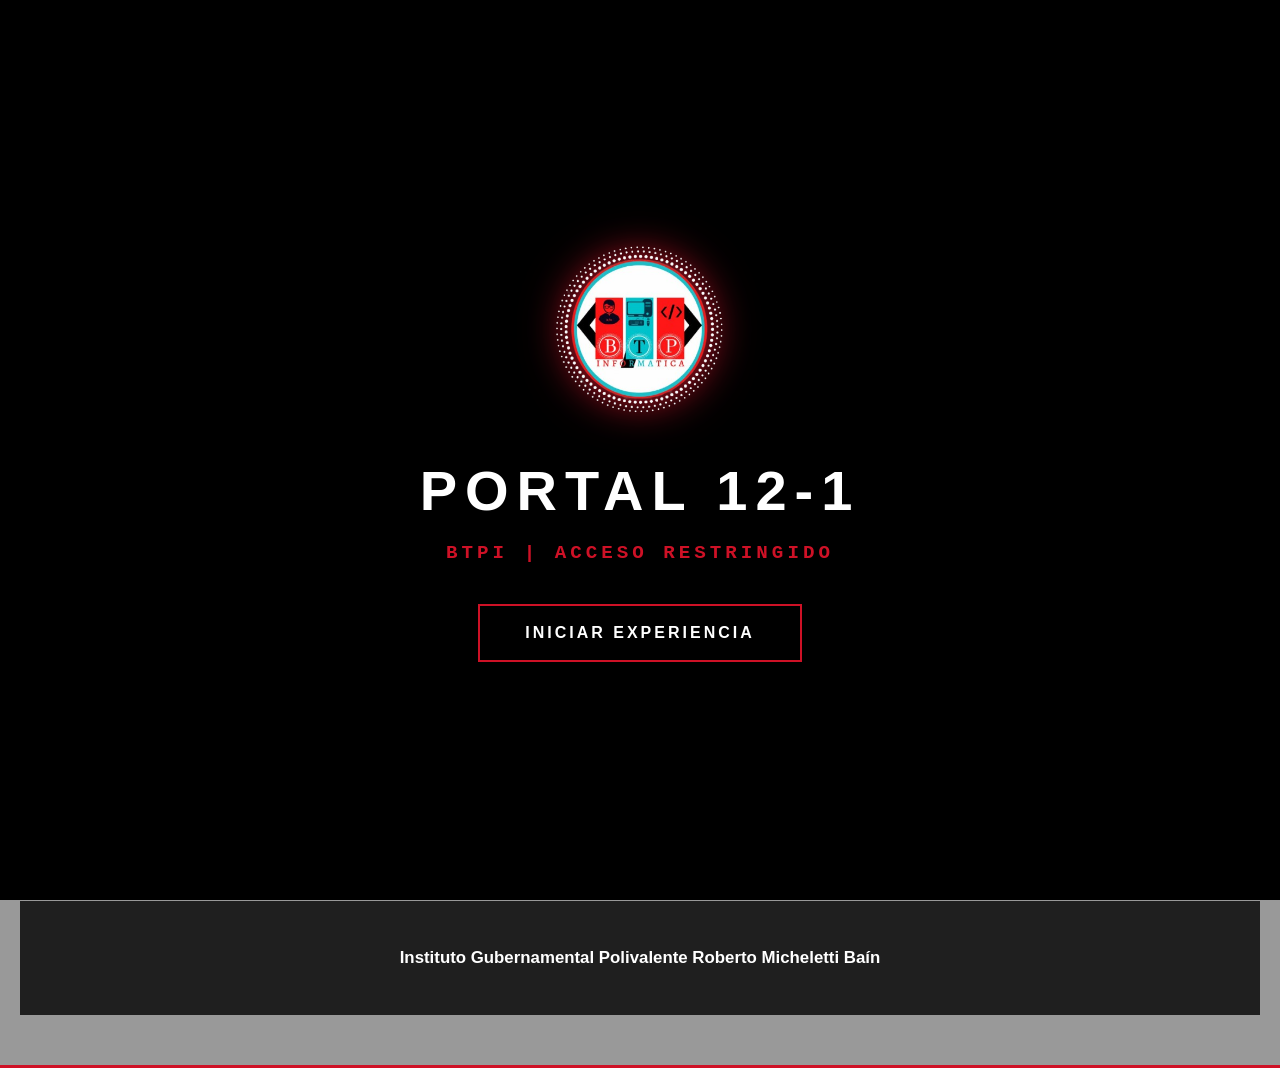
<file: index.html>
<!DOCTYPE html>
<html lang="es">
<head>
    <meta charset="UTF-8">
    <title>12-1 BTPI | ELITE</title>
    <link rel="stylesheet" href="estilos.css">
</head>
<body class="bloquear-scroll">

    <div id="portal-negro">
        <div style="position: relative; z-index: 2; text-align: center;">
            <img src="img/LOGO.png" alt="Logo" class="logo-portal">
            <h1 class="titulo-portal">PORTAL 12-1</h1>
            <p class="subtitulo-portal">BTPI | ACCESO RESTRINGIDO</p>
            <button onclick="desbloquearSistema()" class="boton-inicio">INICIAR EXPERIENCIA</button>
        </div>
    </div>
		
    <div class="fondo-con-opacidad"></div>

    <header>
        <div class="contenedor-logo-head"> </div>
<header><img src="img/LOGO.png" alt="Logo BTPI" class="logo-btpi-small">
        <h1 class="titulo-majestuoso">12-1 BTPI</h1>
    <p class="subtitulo-premium">BACHILLERATO TÉCNICO PROFESIONAL EN INFORMÁTICA</p>
    </header>

    <nav>
        <ul>
            <li><a href="index.html">INICIO</a></li>
            <li><a href="clases.html">CLASES</a></li>
            <li><a href="profesores.html">PROFESORES</a></li>
            <li><a href="galeria.html">GALERÍA</a></li> 
			<li><a href="contacto.html">CONTACTO</a></li>
        </ul>
    </nav>

    <main>
        <section class="tarjeta-cristal">
            <h2>Bienvenidos a Nuestra Galaxia Tecnológica</h2>
			<p>Somos la generación dorada del <b>Instituto Roberto Micheletti Baín.</b> Aquí no solo estudiamos informática, creamos el futuro.</p>
            <p>Explora nuestro sitio para conocer nuestras pasiones: <br> 
               <span class="materia">Diseño Web</span>, <span class="materia">Producción Digital</span>, y más.
            </p>
        </section>
    </main>

    <footer>
	   <p><h3>Instituto Gubernamental Polivalente Roberto Micheletti Baín</h3></p>
    </footer>
		
		<script>
    // Efecto de aparición al hacer scroll
    const observarElementos = new IntersectionObserver((entries) => {
        entries.forEach(entry => {
            if (entry.isIntersecting) {
                entry.target.style.opacity = "1";
                entry.target.style.transform = "translateY(0)";
            }
        });
    }, { threshold: 0.1 });

    // Aplicar a todas las tarjetas
    document.querySelectorAll('.tarjeta-clase-pro, .tarjeta-docente, .tarjeta-cristal').forEach(tarjeta => {
        tarjeta.style.opacity = "0";
        tarjeta.style.transform = "translateY(30px)";
        tarjeta.style.transition = "all 0.6s ease-out";
        observarElementos.observe(tarjeta);
    });
</script>
		
		<script src="musica.js"></script>
</body>
</html>
</file>
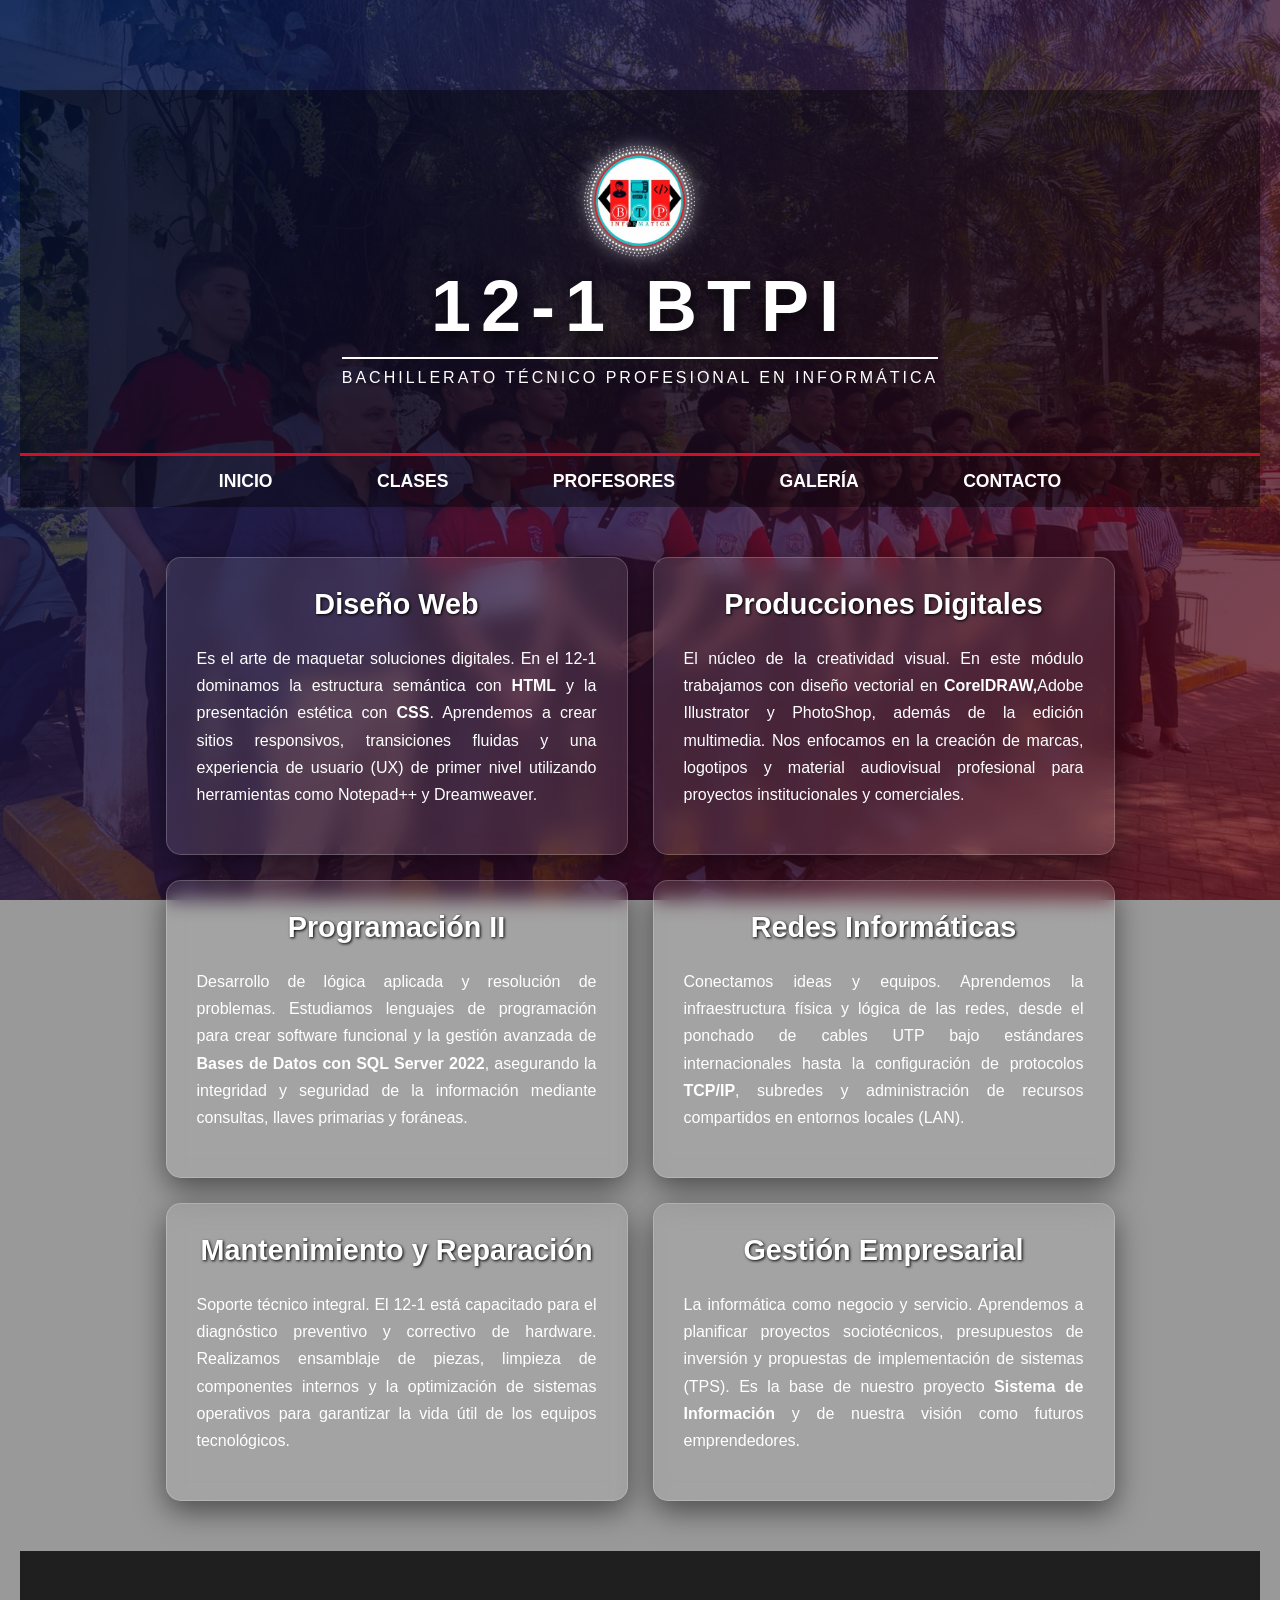
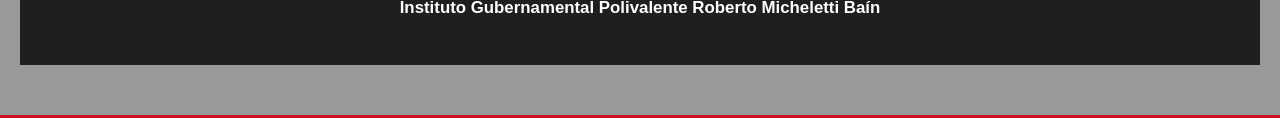
<file: clases.html>
<!DOCTYPE html>
<html lang="es">
<head>
    <meta charset="UTF-8">
    <title>Módulos Técnicos | 12-1 BTPI</title>
    <link rel="stylesheet" href="estilos.css">
</head>
<body>
    <div class="capa-transparencia"></div>

    <header>
		<div class="contenedor-logo-head"> </div>
<header><img src="img/LOGO.png" alt="Logo BTPI" class="logo-btpi-small">
        <h1 class="titulo-majestuoso">12-1 BTPI</h1>
        <p class="subtitulo-premium">BACHILLERATO TÉCNICO PROFESIONAL EN INFORMÁTICA</p>
    </header>

    <nav>
        <ul>
            <li><a href="index.html">INICIO</a></li>
            <li><a href="clases.html">CLASES</a></li>
            <li><a href="profesores.html">PROFESORES</a></li>
            <li><a href="galeria.html">GALERÍA</a></li> 
			<li><a href="contacto.html">CONTACTO</a></li>
			
        </ul>
    </nav>

    <main class="contenedor-clases">
        
        <div class="tarjeta-clase-pro">
			<h2><center>Diseño Web</center></h2>
            <p>Es el arte de maquetar soluciones digitales. En el 12-1 dominamos la estructura semántica con <strong>HTML</strong> y la presentación estética con <strong>CSS</strong>. Aprendemos a crear sitios responsivos, transiciones fluidas y una experiencia de usuario (UX) de primer nivel utilizando herramientas como Notepad++ y Dreamweaver.</p>
        </div>

        <div class="tarjeta-clase-pro">
            <h2><center>Producciones Digitales</center></h2>
            <p>El núcleo de la creatividad visual. En este módulo trabajamos con diseño vectorial en <strong>CorelDRAW,</strong>Adobe Illustrator y PhotoShop, además de la edición multimedia. Nos enfocamos en la creación de marcas, logotipos y material audiovisual profesional para proyectos institucionales y comerciales.</p>
        </div>

        <div class="tarjeta-clase-pro">
			<h2><center>Programación II</center></h2>
            <p>Desarrollo de lógica aplicada y resolución de problemas. Estudiamos lenguajes de programación para crear software funcional y la gestión avanzada de <strong>Bases de Datos con SQL Server 2022</strong>, asegurando la integridad y seguridad de la información mediante consultas, llaves primarias y foráneas.</p>
        </div>

        <div class="tarjeta-clase-pro">
			<h2><center>Redes Informáticas</center></h2>
            <p>Conectamos ideas y equipos. Aprendemos la infraestructura física y lógica de las redes, desde el ponchado de cables UTP bajo estándares internacionales hasta la configuración de protocolos <strong>TCP/IP</strong>, subredes y administración de recursos compartidos en entornos locales (LAN).</p>
        </div>

        <div class="tarjeta-clase-pro">
			<h2><center>Mantenimiento y Reparación</center></h2>
            <p>Soporte técnico integral. El 12-1 está capacitado para el diagnóstico preventivo y correctivo de hardware. Realizamos ensamblaje de piezas, limpieza de componentes internos y la optimización de sistemas operativos para garantizar la vida útil de los equipos tecnológicos.</p>
        </div>

        <div class="tarjeta-clase-pro">
			<h2><center>Gestión Empresarial</center></h2>
            <p>La informática como negocio y servicio. Aprendemos a planificar proyectos sociotécnicos, presupuestos de inversión y propuestas de implementación de sistemas (TPS). Es la base de nuestro proyecto <strong>Sistema de Información</strong> y de nuestra visión como futuros emprendedores.</p>
        </div>

    </main>

   <footer>
	   <p><h3>Instituto Gubernamental Polivalente Roberto Micheletti Baín</h3></p>
    </footer>
	
		<script>
    // Efecto de aparición al hacer scroll
    const observarElementos = new IntersectionObserver((entries) => {
        entries.forEach(entry => {
            if (entry.isIntersecting) {
                entry.target.style.opacity = "1";
                entry.target.style.transform = "translateY(0)";
            }
        });
    }, { threshold: 0.1 });

    // Aplicar a todas las tarjetas
    document.querySelectorAll('.tarjeta-clase-pro, .tarjeta-docente, .tarjeta-cristal').forEach(tarjeta => {
        tarjeta.style.opacity = "0";
        tarjeta.style.transform = "translateY(30px)";
        tarjeta.style.transition = "all 0.6s ease-out";
        observarElementos.observe(tarjeta);
    });
</script>
		
		<script src="musica.js"></script>
</body>
</html>
</file>
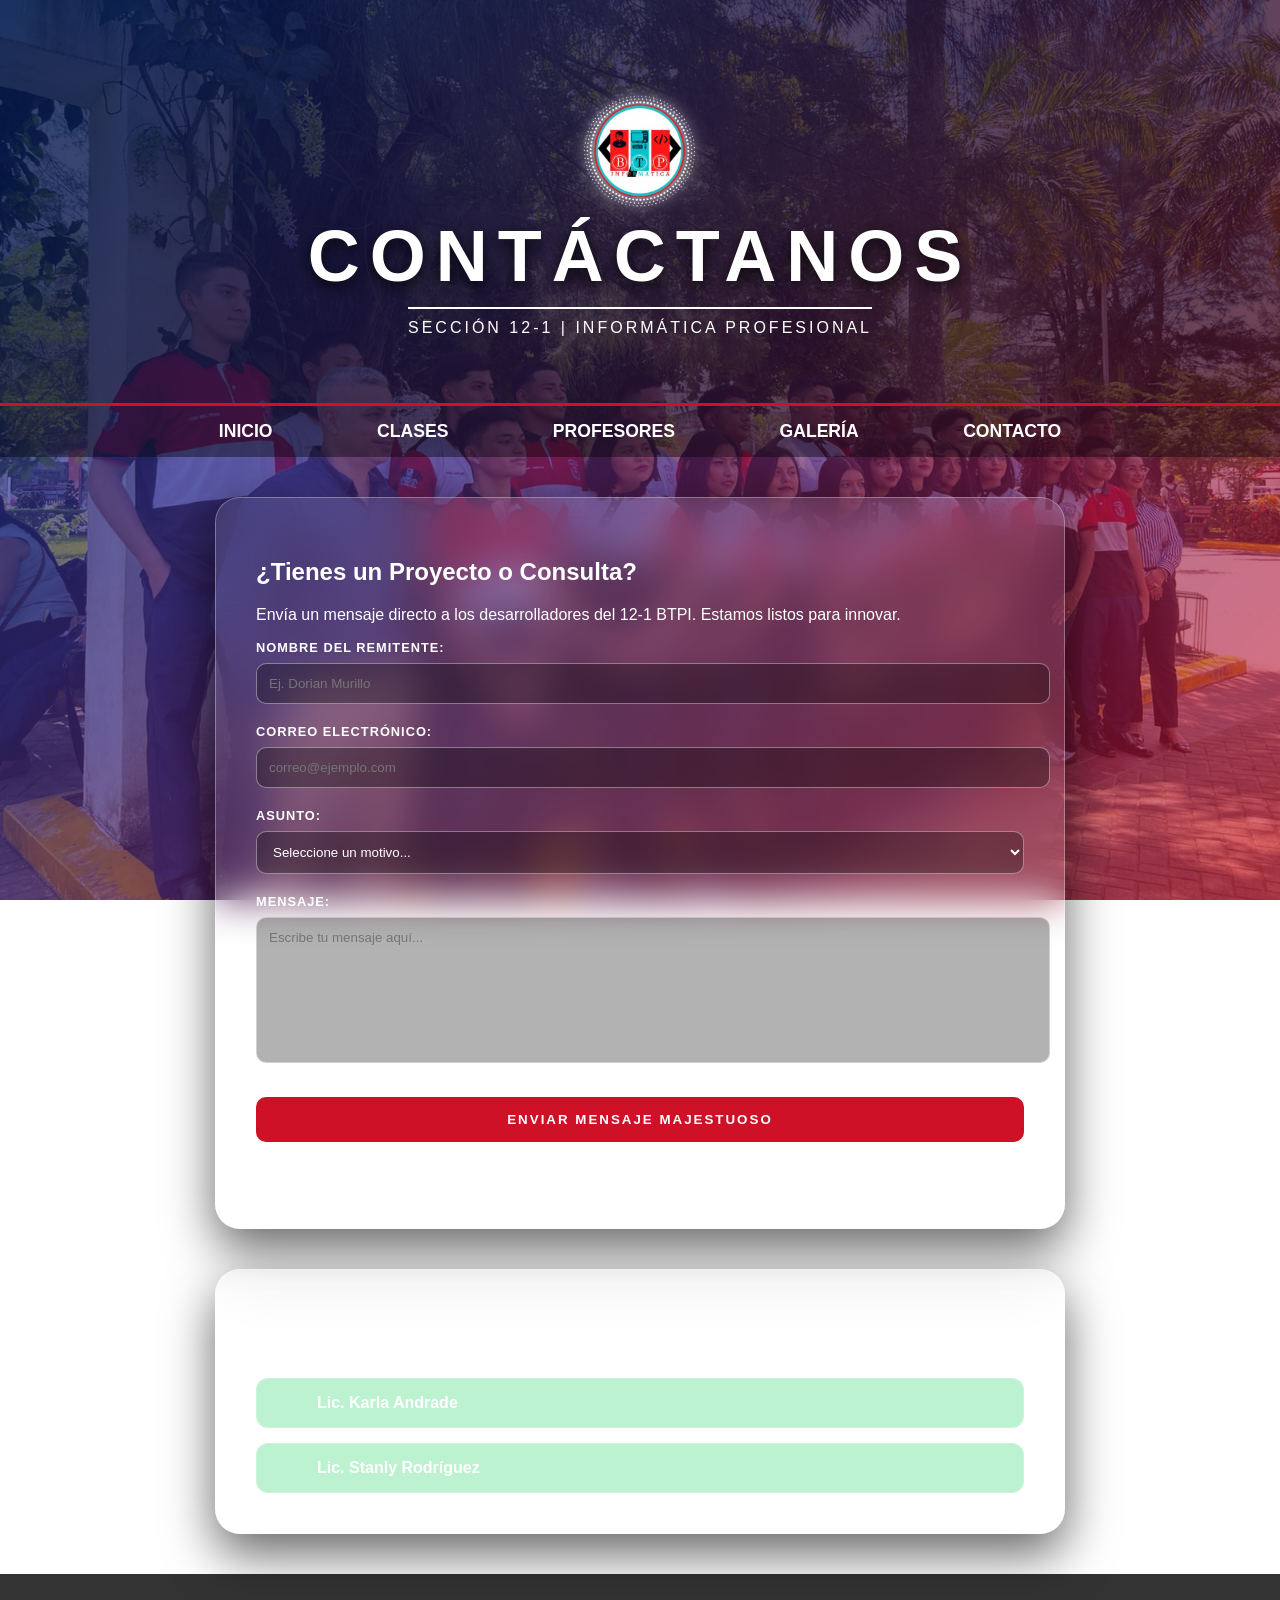
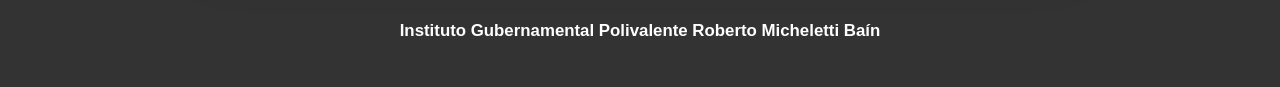
<file: contacto.html>
<!DOCTYPE html>
<html lang="es">
<head>
    <meta charset="UTF-8">
    <title>Contacto | 12-1 BTPI</title>
    <link rel="stylesheet" href="estilos.css">
</head>
<body>
    <div class="capa-transparencia"></div>

    <header>
        <div class="contenedor-logo-head"> </div>
        <img src="img/LOGO.png" alt="Logo BTPI" class="logo-btpi-small">
        <h1 class="titulo-majestuoso">CONTÁCTANOS</h1>
        <p class="subtitulo-premium">SECCIÓN 12-1 | INFORMÁTICA PROFESIONAL</p>
    </header>

    <nav>
        <ul>
            <li><a href="index.html">INICIO</a></li>
            <li><a href="clases.html">CLASES</a></li>
            <li><a href="profesores.html">PROFESORES</a></li>
            <li><a href="galeria.html">GALERÍA</a></li> 
            <li><a href="contacto.html">CONTACTO</a></li>
        </ul>
    </nav>

    <main>
        <section class="caja-cristal-contacto">
            <h2 class="texto-subrayado">¿Tienes un Proyecto o Consulta?</h2>
            <p>Envía un mensaje directo a los desarrolladores del 12-1 BTPI. Estamos listos para innovar.</p>
            
            <form id="formulario-contacto" action="https://formspree.io/f/mpqkwkgp" method="POST" class="formulario-pro">
                
                <div class="grupo-input">
                    <label>Nombre del Remitente:</label>
                    <input type="text" name="nombre" id="nombre" placeholder="Ej. Dorian Murillo" required>
                </div>

                <div class="grupo-input">
                    <label>Correo Electrónico:</label>
                    <input type="email" name="email" id="email" placeholder="correo@ejemplo.com" required>
                </div>

                <div class="grupo-input">
                    <label>Asunto:</label>
                    <select name="asunto" id="asunto" required>
                        <option value="" disabled selected>Seleccione un motivo...</option>
                        <option value="desarrollo_web">Desarrollo de Sitio Web</option>
                        <option value="mantenimiento_pc">Mantenimiento de Computadoras</option>
                        <option value="redes">Instalación de Redes LAN</option>
                        <option value="consulta_btpi">Información Carrera BTPI</option>
                        <option value="tes_2026">Apoyo Proyecto TES 2026</option>
                        <option value="practica_profesional">Cupo para Práctica Profesional</option>
                        <option value="presupuesto">Solicitud de Presupuesto</option>
                        <option value="otro">Otro Motivo</option>
                    </select>
                </div>

                <div class="grupo-input">
                    <label>Mensaje:</label>
                    <textarea name="mensaje" id="mensaje" placeholder="Escribe tu mensaje aquí..." required></textarea>
                </div>

                <input type="hidden" name="_subject" value="Nuevo contacto desde el Portal 12-1">

                <button type="submit" id="btn-enviar" class="boton-enviar">ENVIAR MENSAJE MAJESTUOSO</button>
                <p id="mensaje-estado" style="text-align: center; margin-top: 10px; font-weight: bold;"></p>
            </form>
        </section>
    </main>
    
    <section class="caja-cristal-contacto">
        <h2 class="texto-subrayado"><center>Si Desea Información Sobre Nuestra Carrera</center></h2>
        <div class="contenedor-redes">
            <a href="https://wa.me/50498231352" target="_blank" class="tarjeta-red whatsapp">
                <i class="fab fa-whatsapp"></i>
                <span>Lic. Karla Andrade</span>
            </a>
            <a href="https://wa.me/50497784757" target="_blank" class="tarjeta-red whatsapp">
                <i class="fab fa-whatsapp"></i>
                <span>Lic. Stanly Rodríguez</span>
            </a>
        </div>
    </section>

    <footer>
	   <p><h3>Instituto Gubernamental Polivalente Roberto Micheletti Baín</h3></p>
    </footer>
    
    <script>
        // 1. Efecto de aparición al hacer scroll (Tu código original)
        const observarElementos = new IntersectionObserver((entries) => {
            entries.forEach(entry => {
                if (entry.isIntersecting) {
                    entry.target.style.opacity = "1";
                    entry.target.style.transform = "translateY(0)";
                }
            });
        }, { threshold: 0.1 });

        document.querySelectorAll('.tarjeta-clase-pro, .tarjeta-docente, .tarjeta-cristal, .caja-cristal-contacto').forEach(tarjeta => {
            tarjeta.style.opacity = "0";
            tarjeta.style.transform = "translateY(30px)";
            tarjeta.style.transition = "all 0.6s ease-out";
            observarElementos.observe(tarjeta);
        });

        // 2. LÓGICA PARA ENVIAR Y BORRAR TEXTBOX
        const $form = document.querySelector('#formulario-contacto');
        const $estado = document.querySelector('#mensaje-estado');

        $form.addEventListener('submit', async (e) => {
            e.preventDefault(); // Evita que la página se recargue
            const form = new FormData($form);
            
            $estado.innerHTML = "Enviando...";
            $estado.style.color = "#0038a8";

            const response = await fetch($form.action, {
                method: $form.method,
                body: form,
                headers: {
                    'Accept': 'application/json'
                }
            });

            if (response.ok) {
                $form.reset(); // ¡ESTO BORRA TODOS LOS TEXTBOX!
                $estado.innerHTML = "¡Mensaje enviado con éxito!";
                $estado.style.color = "#00ff00";
                alert("Gracias por contactar al 12-1. Tu mensaje ha sido enviado.");
            } else {
                $estado.innerHTML = "Hubo un error al enviar.";
                $estado.style.color = "#ce1126";
            }
        });
    </script>
    
    <script src="musica.js"></script>
</body>
</html>
</file>
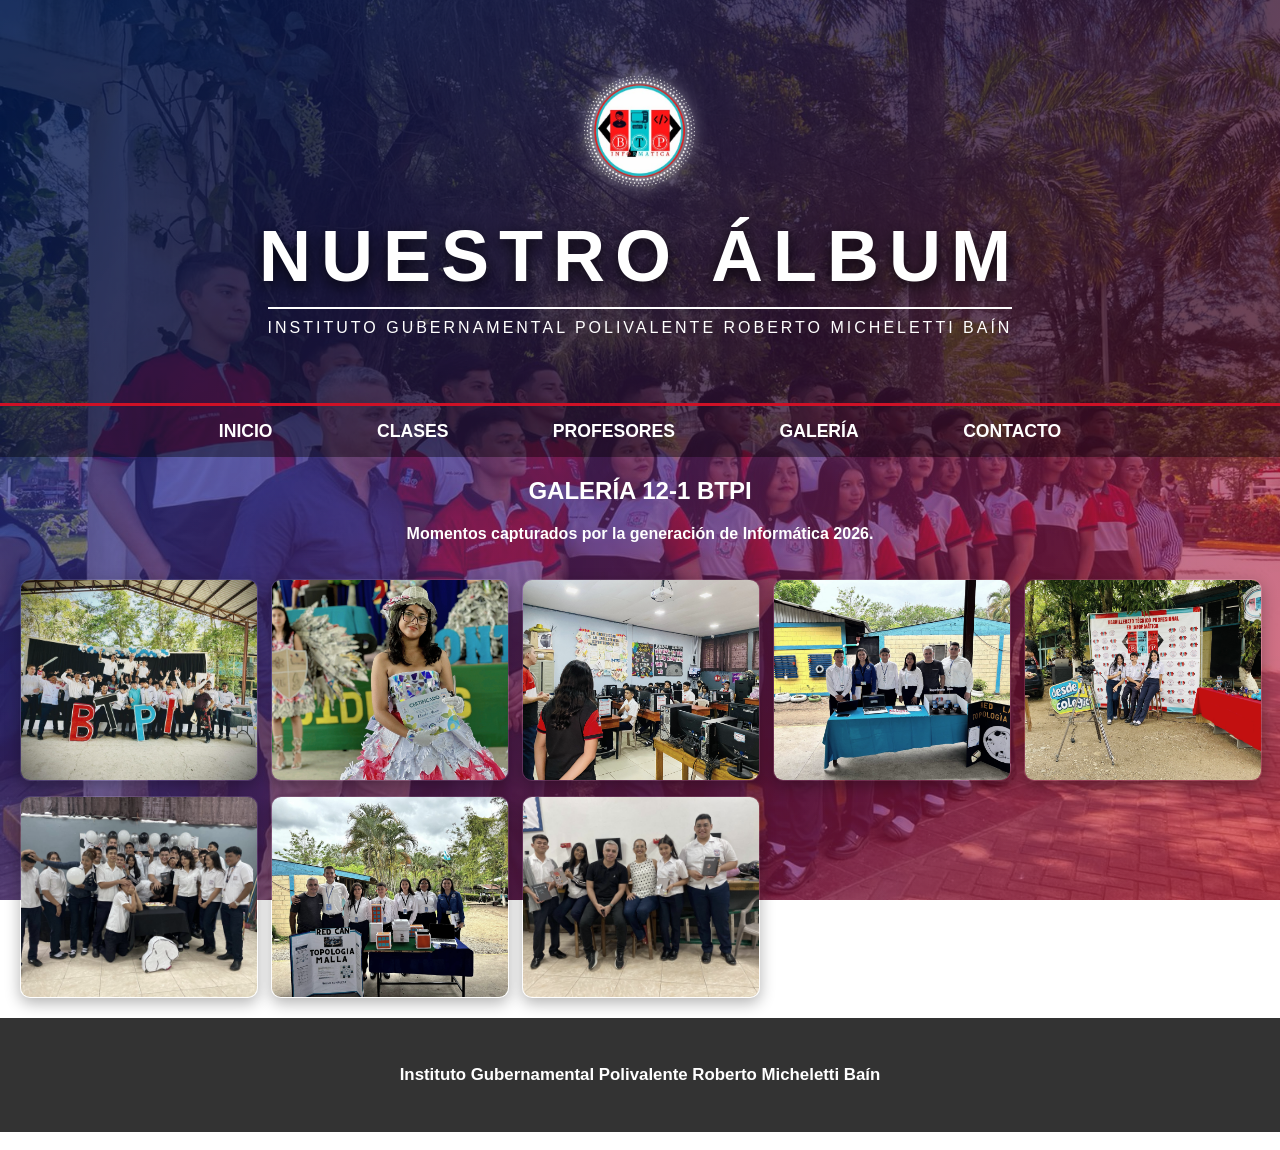
<file: galeria.html>
<!DOCTYPE html>
<html lang="es">
<head>
    <meta charset="UTF-8">
    <title>Galería de Elite | 12-1 BTPI</title>
    <link rel="stylesheet" href="estilos.css">
    <link href="https://fonts.googleapis.com/css2?family=Montserrat:wght@400;700;900&display=swap" rel="stylesheet">
    <link rel="stylesheet" href="estilos.css">
</head>
<body>
    <div class="capa-transparencia"></div>

    <header>
        <div class="contenedor-logo-head">
            <img src="img/LOGO.png" alt="Logo BTPI" class="logo-btpi-small">
        </div>
        <h1 class="titulo-majestuoso">NUESTRO ÁLBUM</h1>
        <p class="subtitulo-premium">INSTITUTO GUBERNAMENTAL POLIVALENTE ROBERTO MICHELETTI BAÍN</p>
    </header>

    <nav>
        <ul>
            <li><a href="index.html">INICIO</a></li>
            <li><a href="clases.html">CLASES</a></li>
            <li><a href="profesores.html">PROFESORES</a></li>
            <li><a href="galeria.html">GALERÍA</a></li> 
		  <li><a href="contacto.html">CONTACTO</a></li>
        </ul>
    </nav>

    <main>
    <section class="caja-cristal">
        <center>
          <h1 lass="titulo-majestuoso"><strong>GALERÍA 12-1 BTPI</strong></h1>
<p><b>Momentos capturados por la generación de Informática 2026.</b></p></center>
        
        <div class="contenedor-galeria-pro">
            <img src="img/btpi.jpg" alt="12-1 BTPI" class="foto-galeria">
            <img src="img/ganadora.jpg" alt="12-1 BTPI" class="foto-galeria">
            <img src="img/lab 1.jpg" alt="12-1 BTPI" class="foto-galeria">
            <img src="img/grupo 1.jpg" alt="12-1 BTPI" class="foto-galeria">
            <img src="img/programa.jpg" alt="12-1 BTPI" class="foto-galeria">
            <img src="img/familia.jpeg" alt="12-1 BTPI" class="foto-galeria">
            <img src="img/uwu.jpg" alt="12-1 BTPI" class="foto-galeria">
            <img src="img/papas.jpg" alt="12-1 BTPI" class="foto-galeria">
    </section>
</main>
		
<footer>
	   <p><h3>Instituto Gubernamental Polivalente Roberto Micheletti Baín</h3></p>
</footer>}
	
		<script>
    // Efecto de aparición al hacer scroll
    const observarElementos = new IntersectionObserver((entries) => {
        entries.forEach(entry => {
            if (entry.isIntersecting) {
                entry.target.style.opacity = "1";
                entry.target.style.transform = "translateY(0)";
            }
        });
    }, { threshold: 0.1 });

    // Aplicar a todas las tarjetas
    document.querySelectorAll('.tarjeta-clase-pro, .tarjeta-docente, .tarjeta-cristal').forEach(tarjeta => {
        tarjeta.style.opacity = "0";
        tarjeta.style.transform = "translateY(30px)";
        tarjeta.style.transition = "all 0.6s ease-out";
        observarElementos.observe(tarjeta);
    });
</script>
		
		<script src="musica.js"></script>
</body>
</html>
</file>
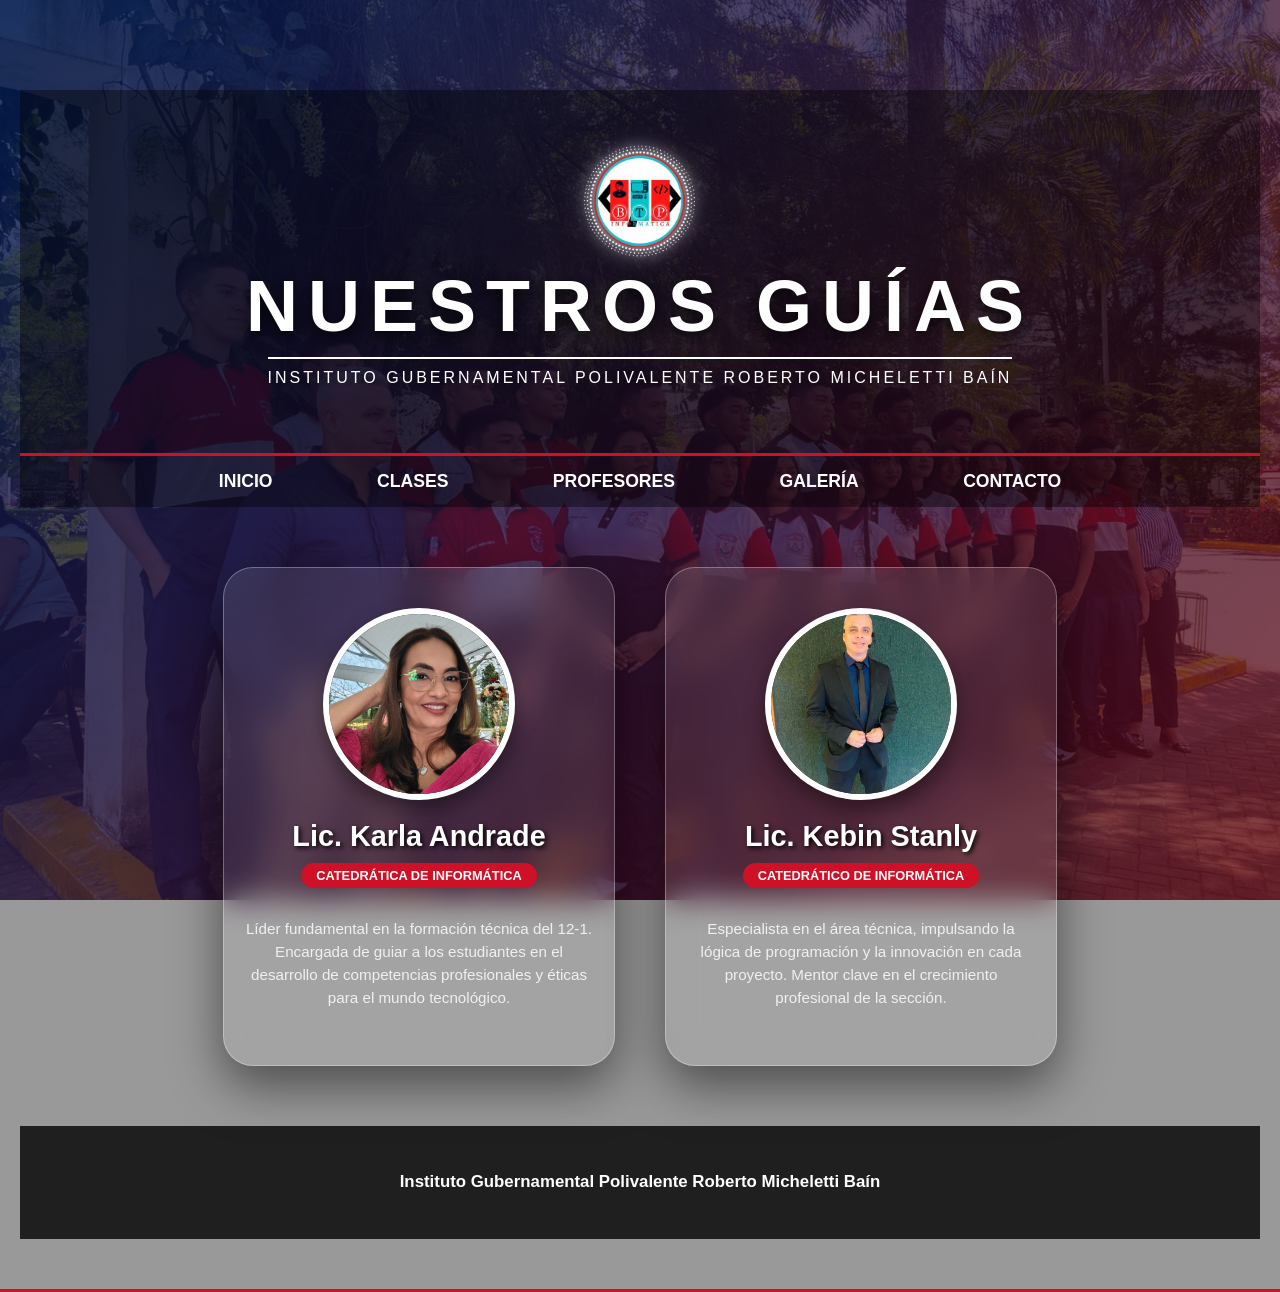
<file: profesores.html>
<!DOCTYPE html>
<html lang="es">
<head>
    <meta charset="UTF-8">
    <title>Catedráticos | 12-1 BTPI</title>
    <link rel="stylesheet" href="estilos.css">
</head>
<body>
    <div class="capa-transparencia"></div>

    <header>
		<div class="contenedor-logo-head"> </div>
<header><img src="img/LOGO.png" alt="Logo BTPI" class="logo-btpi-small">
        <h1 class="titulo-majestuoso">NUESTROS GUÍAS</h1>
        <p class="subtitulo-premium">INSTITUTO GUBERNAMENTAL POLIVALENTE ROBERTO MICHELETTI BAÍN</p>
    </header>

   <nav>
        <ul>
            <li><a href="index.html">INICIO</a></li>
            <li><a href="clases.html">CLASES</a></li>
            <li><a href="profesores.html">PROFESORES</a></li>
            <li><a href="galeria.html">GALERÍA</a></li> 
			<li><a href="contacto.html">CONTACTO</a></li>
        </ul>
    </nav>

    <main class="contenedor-profesores">
        
        <div class="tarjeta-docente">
            <div class="marco-foto">
                <img src="img/profa.jpeg" alt="Lic. Karla Andrade">
            </div>
            <div class="info-profe">
                <h3>Lic. Karla Andrade</h3>
                <span class="etiqueta-cargo">Catedrática de Informática</span>
                <p>Líder fundamental en la formación técnica del 12-1. Encargada de guiar a los estudiantes en el desarrollo de competencias profesionales y éticas para el mundo tecnológico.</p>
            </div>
        </div>

        <div class="tarjeta-docente">
            <div class="marco-foto">
                <img src="img/profe.jpeg" alt="Lic. Kebin Stanly">
            </div>
            <div class="info-profe">
                <h3>Lic. Kebin Stanly</h3>
                <span class="etiqueta-cargo">Catedrático de Informática</span>
                <p>Especialista en el área técnica, impulsando la lógica de programación y la innovación en cada proyecto. Mentor clave en el crecimiento profesional de la sección.</p>
            </div>
        </div>

    </main>

    <footer>
	   <p><h3>Instituto Gubernamental Polivalente Roberto Micheletti Baín</h3></p>
    </footer>
		
		<script>
    // Efecto de aparición al hacer scroll
    const observarElementos = new IntersectionObserver((entries) => {
        entries.forEach(entry => {
            if (entry.isIntersecting) {
                entry.target.style.opacity = "1";
                entry.target.style.transform = "translateY(0)";
            }
        });
    }, { threshold: 0.1 });

    // Aplicar a todas las tarjetas
    document.querySelectorAll('.tarjeta-clase-pro, .tarjeta-docente, .tarjeta-cristal').forEach(tarjeta => {
        tarjeta.style.opacity = "0";
        tarjeta.style.transform = "translateY(30px)";
        tarjeta.style.transition = "all 0.6s ease-out";
        observarElementos.observe(tarjeta);
    });
</script>
		
		<script src="musica.js"></script>
</body>
</html>
</file>
<file: estilos.css>
/* --- CONFIGURACIÓN DE FONDO Y CUERPO --- */
body {
    margin: 0;
    padding: 0;
    font-family: 'Montserrat', 'Segoe UI', sans-serif;
    background-image: url('img/Fondo.jpeg'); 
    background-attachment: fixed;
    background-size: cover;
    background-position: center center;
    color: #fff;
    overflow-x: hidden;
}

/* CAPA DE COLOR SOBRE EL FONDO */
.fondo-con-opacidad {
    position: fixed;
    top: 0; left: 0;
    width: 100%; height: 100%;
    background: linear-gradient(135deg, rgba(0,0,0,0.8) 0%, rgba(0, 56, 168, 0.5) 100%);
    z-index: -1;
}

/* --- ESTILOS DEL ENCABEZADO --- */
header {
    text-align: center;
    padding: 80px 20px;
    background: rgba(0, 0, 0, 0.4);
    border-bottom: 3px solid #ce1126;
}

.titulo-majestuoso {
    font-size: 5rem;
    margin: 0;
    color: #fff;
    text-transform: uppercase;
    font-weight: 900;
    letter-spacing: 15px;
    text-shadow: 
        0 1px 0 #ccc, 0 2px 0 #c9c9c9, 0 3px 0 #bbb,
        0 4px 0 #b9b9b9, 0 5px 0 #aaa, 0 6px 1px rgba(0,0,0,.1),
        0 0 5px rgba(0,0,0,.1), 0 1px 3px rgba(0,0,0,.3),
        0 3px 5px rgba(0,0,0,.2), 0 5px 10px rgba(0,0,0,.25),
        0 10px 10px rgba(0,0,0,.2), 0 20px 20px rgba(0,0,0,.15);
}

.subtitulo {
    font-size: 1.2rem;
    text-transform: uppercase;
    letter-spacing: 5px;
    color: #0038a8;
    background: rgba(255, 255, 255, 0.8);
    display: inline-block;
    padding: 5px 20px;
    border-radius: 50px;
    margin-top: 20px;
}

/* --- MENÚ DE NAVEGACIÓN  --- */
nav {
    background: rgba(0, 0, 0, 0.7);
    padding: 15px;
    text-align: center;
    position: sticky; top: 0; z-index: 100;
}

nav ul { list-style: none; margin: 0; padding: 0; }
nav ul li { display: inline; margin: 0 15px; }

nav a {
    color: #fff;
    text-decoration: none;
    font-size: 1.1rem;
    font-weight: bold;
    padding: 10px 20px;
    border-radius: 5px;
    transition: all 0.4s cubic-bezier(0.68, -0.55, 0.27, 1.55);
}

nav a:hover {
    background-color: #ce1126;
    color: white;
    box-shadow: 0 0 15px rgba(206, 17, 38, 0.7);
    transform: translateY(-5px) scale(1.1);
}

/* --- ESTILO DE CAJAS CRISTAL  --- */
.tarjeta-cristal {
    background: rgba(255, 255, 255, 0.1);
    width: 70%;
    margin: 60px auto;
    padding: 50px;
    border-radius: 20px;
    text-align: center;
    backdrop-filter: blur(10px); 
    border: 1px solid rgba(255, 255, 255, 0.2);
    box-shadow: 0 15px 35px rgba(0,0,0,0.5);
    transition: transform 0.3s;
}

.tarjeta-cristal:hover {
    transform: translateY(-10px);
}

.materia {
    color: #ce1126;
    font-weight: bold;
}

/* --- PIE DE PÁGINA  --- */
footer {
    text-align: center;
    padding: 40px;
    background: rgba(0, 0, 0, 0.8);
    font-size: 0.9rem;
}

/* --- REPETICIÓN DE CONFIGURACIÓN GLOBAL  --- */
body {
    margin: 0;
    padding: 0;
    font-family: 'Segoe UI', Tahoma, Geneva, Verdana, sans-serif;
    background-image: url('img/Fondo.jpeg'); 
    background-size: cover;
    background-position: center;
    background-attachment: fixed;
    color: white;
}

/* SEGUNDA CAPA DE TRANSPARENCIA  --- */
.capa-transparencia {
    position: fixed;
    top: 0; left: 0; width: 100%; height: 100%;
    background: linear-gradient(135deg, rgba(0, 56, 168, 0.7) 0%, rgba(206, 17, 38, 0.6) 100%);
    z-index: -1;
}

/* --- ENCABEZADO SECUNDARIO  --- */
header {
    text-align: center;
    padding: 50px 20px;
}

.titulo-majestuoso {
    font-size: 4.5rem;
    margin: 0;
    letter-spacing: 10px;
    text-shadow: 0px 5px 15px rgba(0,0,0,0.8);
    color: #fff;
}

.subtitulo-premium {
    font-size: 1rem;
    letter-spacing: 3px;
    border-top: 2px solid #fff;
    display: inline-block;
    padding-top: 10px;
    margin-top: 10px;
}

/* --- MENÚ SECUNDARIO  --- */
nav {
    text-align: center;
    background: rgba(0,0,0,0.4);
    padding: 15px;
    position: sticky; top: 0; z-index: 100;
}

nav a {
    color: white;
    text-decoration: none;
    margin: 0 15px;
    font-weight: bold;
    transition: 0.3s;
}

nav a:hover, .link-activo {
    color: #ce1126;
    border-bottom: 2px solid #ce1126;
}

/* --- SECCIÓN DE CLASES  --- */
.contenedor-clases {
    display: flex;
    flex-wrap: wrap;
    justify-content: center;
    gap: 25px;
    padding: 50px 5%;
}

.tarjeta-clase-pro {
    background: rgba(255, 255, 255, 0.1);
    backdrop-filter: blur(10px);
    border: 1px solid rgba(255, 255, 255, 0.2);
    padding: 30px;
    width: 400px;
    border-radius: 15px;
    box-shadow: 0 10px 30px rgba(0,0,0,0.5);
    transition: all 0.5s ease;
}

.tarjeta-clase-pro:hover {
    transform: translateY(-10px);
    background: rgba(255, 255, 255, 0.2);
    border: 1px solid #ce1126;
}

.tarjeta-clase-pro h2 {
    color: #FFFFFF;
    font-size: 1.8rem;
    margin-top: 0;
    text-shadow: 1px 1px 3px #000;
}

.tarjeta-clase-pro p {
    line-height: 1.7;
    font-size: 1rem;
    text-align: justify;
}

/* PIE DE PÁGINA  */
footer {
    text-align: center;
    padding: 30px;
    background: rgba(0,0,0,0.8);
}

/* --- SECCIÓN DE PROFESORES  --- */
.contenedor-profesores {
    display: flex;
    justify-content: center;
    align-items: center;
    gap: 50px;
    padding: 60px 20px;
    flex-wrap: wrap;
}

.tarjeta-docente {
    background: rgba(255, 255, 255, 0.1);
    backdrop-filter: blur(15px);
    width: 350px;
    padding: 40px 20px;
    border-radius: 30px;
    border: 1px solid rgba(255, 255, 255, 0.3);
    text-align: center;
    transition: all 0.6s cubic-bezier(0.175, 0.885, 0.32, 1.275);
    box-shadow: 0 20px 50px rgba(0,0,0,0.5);
}

.tarjeta-docente:hover {
    transform: translateY(-20px);
    background: rgba(255, 255, 255, 0.2);
    border-color: #ce1126;
}

/* FOTOS DE LOS PROFESORES */
.marco-foto {
    width: 180px;
    height: 180px;
    margin: 0 auto 20px;
    border-radius: 50%;
    border: 6px solid #fff;
    overflow: hidden;
    box-shadow: 0 10px 20px rgba(0,0,0,0.4);
    transition: 0.5s;
}

.tarjeta-docente:hover .marco-foto {
    border-color: #0038a8;
    transform: scale(1.1);
}

.marco-foto img {
    width: 100%;
    height: 100%;
    object-fit: cover;
}

.info-profe h3 {
    font-size: 1.8rem;
    margin: 10px 0;
    text-shadow: 2px 2px 5px #000;
}

.etiqueta-cargo {
    background: #ce1126;
    color: white;
    padding: 5px 15px;
    border-radius: 50px;
    font-size: 0.8rem;
    font-weight: bold;
    text-transform: uppercase;
    display: inline-block;
    margin-bottom: 15px;
}

.info-profe p {
    font-size: 0.95rem;
    line-height: 1.5;
    color: #f0f0f0;
}

/* --- SECCIÓN DE FORMULARIO (Página de Contacto) --- */
.caja-cristal-contacto {
    background: rgba(255, 255, 255, 0.1);
    backdrop-filter: blur(20px);
    width: 60%;
    margin: 40px auto;
    padding: 40px;
    border-radius: 25px;
    border: 1px solid rgba(255, 255, 255, 0.3);
    box-shadow: 0 20px 50px rgba(0,0,0,0.6);
}

.formulario-pro {
    display: flex;
    flex-direction: column;
    gap: 20px;
    text-align: left;
}

.grupo-input label {
    display: block;
    font-weight: bold;
    margin-bottom: 8px;
    color: #fff;
    text-transform: uppercase;
    font-size: 0.8rem;
    letter-spacing: 1px;
}

.grupo-input input, 
.grupo-input select, 
.grupo-input textarea {
    width: 100%;
    padding: 12px;
    border-radius: 10px;
    border: 1px solid rgba(255,255,255,0.4);
    background: rgba(0, 0, 0, 0.3);
    color: #fff;
    font-family: Arial, sans-serif;
    outline: none;
    transition: 0.3s;
}

.grupo-input input:focus, 
.grupo-input textarea:focus {
    border-color: #ce1126;
    background: rgba(0, 0, 0, 0.5);
    box-shadow: 0 0 10px rgba(206, 17, 38, 0.5);
}

.boton-enviar {
    background: #ce1126;
    color: white;
    padding: 15px;
    border: none;
    border-radius: 10px;
    font-weight: bold;
    cursor: pointer;
    text-transform: uppercase;
    letter-spacing: 2px;
    transition: 0.4s;
    margin-top: 10px;
}

.boton-enviar:hover {
    background: #0038a8;
    box-shadow: 0 0 20px rgba(0, 56, 168, 0.8);
    transform: scale(1.02);
}

textarea {
    resize: none;
    height: 120px;
}

/* --- SECCIÓN DE REDES SOCIALES (Enlaces externos) --- */
.contenedor-redes {
    display: flex;
    flex-direction: column;
    gap: 15px;
    margin-top: 20px;
}

.tarjeta-red {
    display: flex;
    align-items: center;
    padding: 15px;
    border-radius: 12px;
    text-decoration: none;
    color: white;
    font-weight: bold;
    transition: 0.4s;
    border: 1px solid rgba(255,255,255,0.2);
}

.tarjeta-red i {
    font-size: 1.5rem;
    margin-right: 15px;
    width: 30px;
    text-align: center;
}

.facebook { background: rgba(24, 119, 242, 0.3); }
.facebook:hover { background: #1877f2; box-shadow: 0 0 20px #1877f2; }

.whatsapp { background: rgba(37, 211, 102, 0.3); }
.whatsapp:hover { background: #25d366; box-shadow: 0 0 20px #25d366; }

.tarjeta-red:hover {
    transform: scale(1.03);
}

/* --- ESTILO DEL LOGO BTPI (Imagen pequeña del header) --- */
.contenedor-logo-head {
    text-align: center;
    padding: 20px 0;
}

.logo-btpi-small {
    width: 120px;
    height: auto;
    filter: drop-shadow(0 0 10px rgba(255, 255, 255, 0.8));
    transition: 0.3s;
}

.logo-btpi-small:hover {
    filter: drop-shadow(0 0 15px #ce1126);
    transform: scale(1.05);
}

/* --- CONFIGURACIÓN DE GALERÍA MASIVA (Rectificado) --- */

.contenedor-galeria-pro {
    display: grid;
    /* Crea columnas más pequeñas para que quepan más fotos por fila */
    grid-template-columns: repeat(auto-fill, minmax(200px, 1fr));
    gap: 15px; /* Espacio más ajustado para que se vea compacto */
    padding: 20px;
}

.foto-galeria {
    width: 100%;
    height: 200px; /* Tamaño un poco más pequeño para soportar cantidad */
    object-fit: cover;
    border-radius: 10px; /* Bordes un poco menos redondeados para estilo técnico */
    border: 1px solid rgba(255, 255, 255, 0.1);
    box-shadow: 0 5px 15px rgba(0,0,0,0.3);
    transition: all 0.3s cubic-bezier(0.25, 0.46, 0.45, 0.94);
    filter: grayscale(30%); /* Efecto visual: un poco de gris al inicio */
}

/* EFECTO CUANDO PASAS EL MOUSE */
.foto-galeria:hover {
    transform: scale(1.1) z-index(5);
    filter: grayscale(0%) brightness(1.2); /* Se pone a todo color y brilla */
    border-color: #ce1126; /* Brillo Rojo Micheletti */
    box-shadow: 0 0 20px rgba(206, 17, 38, 0.8);
    cursor: zoom-in;
}

/* Efecto de carga suave para que no se trabe el navegador */
.foto-galeria {
    animation: aparecer 0.8s ease-out;
}

@keyframes aparecer {
    from { opacity: 0; transform: translateY(20px); }
    to { opacity: 1; transform: translateY(0); }
}

/* Animación de entrada para el cuerpo de la página */
body {
    animation: fadeInPage 0.8s ease-in-out;
}

@keyframes fadeInPage {
    from {
        opacity: 0;
        transform: translateY(10px);
    }
    to {
        opacity: 1;
        transform: translateY(0);
    }
}

/* Efecto dinámico para las tarjetas al pasar el mouse */
.tarjeta-clase-pro, .tarjeta-cristal, .tarjeta-docente {
    transition: all 0.4s cubic-bezier(0.175, 0.885, 0.32, 1.275) !important;
}

.tarjeta-clase-pro:hover, .tarjeta-cristal:hover, .tarjeta-docente:hover {
    transform: scale(1.03) translateY(-5px);
    box-shadow: 0 15px 30px rgba(206, 17, 38, 0.4); /* Brillo rojo sutil */
    filter: brightness(1.1);
}

/* Transición suave para los enlaces del menú */
nav ul li a {
    transition: all 0.3s ease;
    position: relative;
}

nav ul li a::after {
    content: '';
    position: absolute;
    width: 0;
    height: 2px;
    bottom: -5px;
    left: 0;
    background-color: #ce1126;
    transition: width 0.3s ease;
}

nav ul li a:hover::after {
    width: 100%;
}

/* --- PORTAL ESTILO ELITE 12-1 --- */
#portal-negro {
    position: fixed;
    top: 0;
    left: 0;
    width: 100%;
    height: 100vh;
    background: #000;
    z-index: 999999;
    display: flex;
    flex-direction: column;
    justify-content: center;
    align-items: center;
    text-align: center;
    padding: 20px; /* Evita que el texto toque los bordes en celular */
    box-sizing: border-box;
    transition: transform 1.2s cubic-bezier(0.7, 0, 0.3, 1);
}

.logo-portal {
    width: clamp(120px, 20vw, 180px); /* Tamaño responsivo */
    filter: drop-shadow(0 0 20px #ce1126);
    margin-bottom: 25px;
    animation: latido 2s infinite;
}

.titulo-portal {
    color: white;
    font-family: 'Arial Black', sans-serif;
    font-size: clamp(1.8rem, 5vw, 3.5rem); /* Se ajusta solo al tamaño de pantalla */
    letter-spacing: 8px;
    margin: 10px 0;
    text-transform: uppercase;
}

.subtitulo-portal {
    color: #ce1126;
    font-family: 'Courier New', monospace;
    font-size: clamp(0.8rem, 2vw, 1.2rem);
    letter-spacing: 4px;
    margin-bottom: 40px;
    font-weight: bold;
}

.boton-inicio {
    padding: 18px 45px;
    background: transparent;
    color: white;
    border: 2px solid #ce1126;
    font-size: 1rem;
    font-weight: bold;
    letter-spacing: 3px;
    cursor: pointer;
    transition: 0.4s all;
    text-transform: uppercase;
    outline: none;
}

.boton-inicio:hover {
    background: #ce1126;
    box-shadow: 0 0 30px #ce1126;
    transform: translateY(-5px);
}

/* Animación de salida */
.portal-fuera {
    transform: translateY(-100%);
}

@keyframes latido {
    0% { transform: scale(1); filter: drop-shadow(0 0 10px #ce1126); }
    50% { transform: scale(1.05); filter: drop-shadow(0 0 25px #ce1126); }
    100% { transform: scale(1); filter: drop-shadow(0 0 10px #ce1126); }
}
</file>
